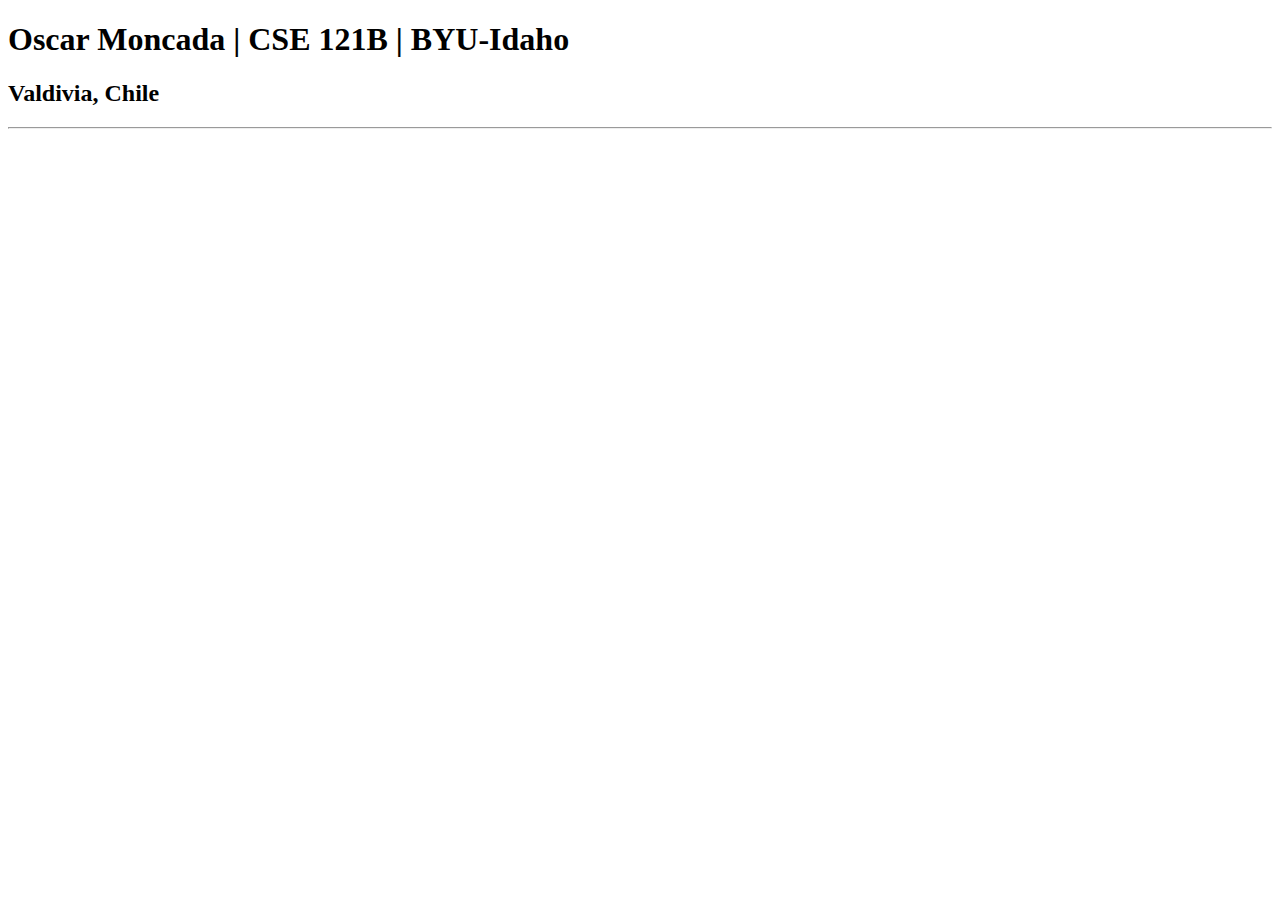
<file: w01-task/index.html>
<!DOCTYPE html>
<html lang="en">
<head>
  <meta charset="UTF-8">
  <meta name="viewport" content="width=device-width,initial-scale=1.0">
  <title>Oscar Moncada | CSE 121B | BYU-Idaho</title>
</head>
<body>
  <h1>Oscar Moncada | CSE 121B | BYU-Idaho</h1>
  <h2>Valdivia, Chile</h2>
  <hr>
</body>
</html>
</file>
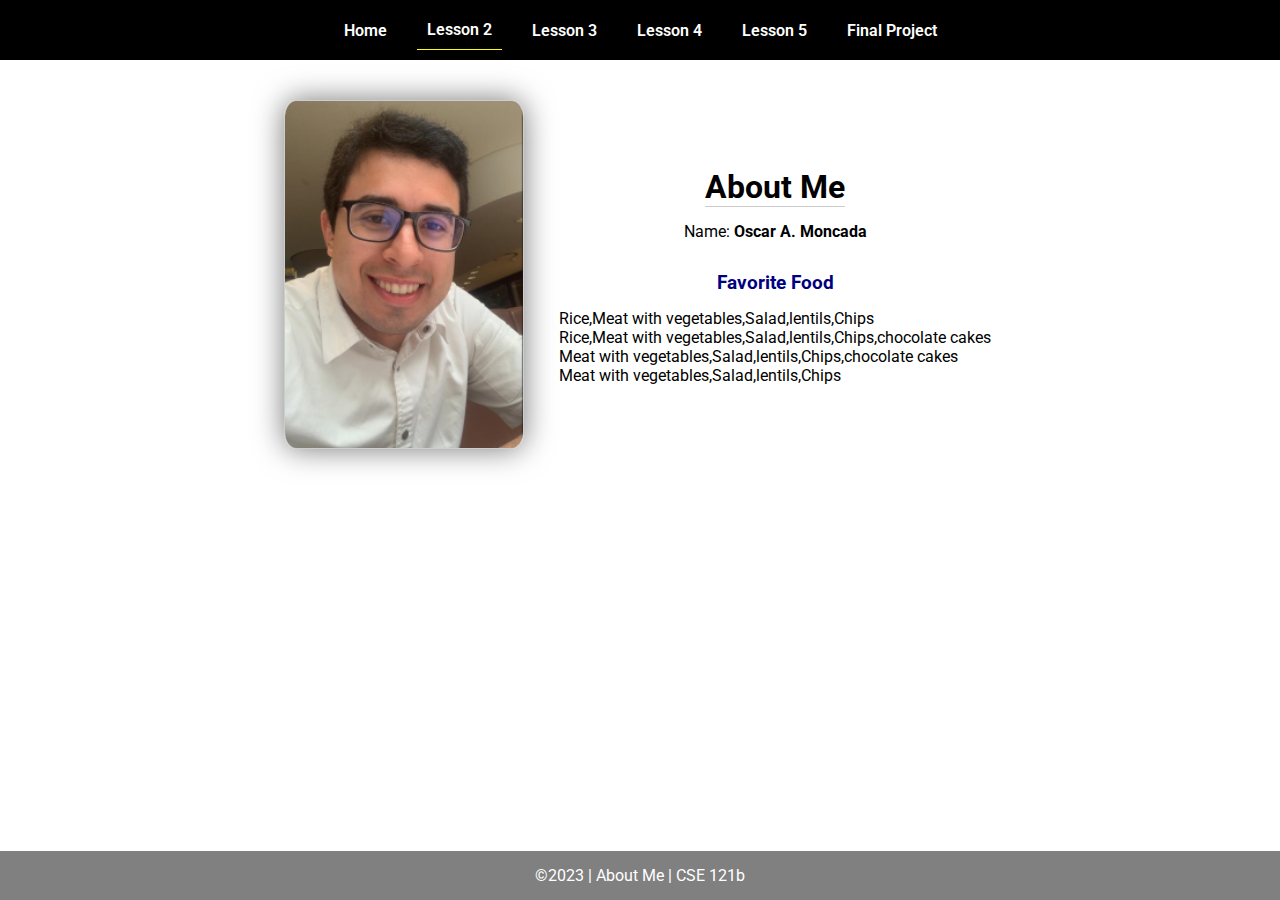
<file: w02-task/index.html>
<!DOCTYPE html>
<html lang="en">

<head>
  <meta charset="UTF-8">
  <meta name="viewport" content="width=device-width, initial-scale=1.0">
  <title>About Me | CSE 121b | W02: Programming Tasks</title>
  <link rel="preconnect" href="https://fonts.googleapis.com">
  <link rel="preconnect" href="https://fonts.gstatic.com" crossorigin>
  <link href="https://fonts.googleapis.com/css2?family=Roboto:wght@400;600&display=swap"
    rel="stylesheet">
  <link rel="stylesheet" href="styles/main.css">
</head>

<body>
  <nav>
    <ul id="menu">
      <li><a id="toggleMenu">&equiv;</a></li>
      <li><a href="../../cse121b\w01-task\index.html">Home</a></li>
      <li><a href="#" class="active">Lesson 2</a></li>
      <li><a href="../../cse121b\w03-task\w03-task.html">Lesson 3</a></li>
      <li><a href="">Lesson 4</a></li>
      <li><a href="">Lesson 5</a></li>
      <li><a href="">Final Project</a></li>
  </ul>
  </nav>
  <main id="home">
    <picture>
      <img src="images/placeholder.png" alt="Placeholder Image">
    </picture>
    <section>
      <h1>About Me</h1>
      <div class="info">Name: <span id="name"></span></div>
      <h2>Favorite Food</h2>
      <div class="block" id="food"></div>
    </section>
  </main>
  <footer>
    &copy;<span id="year"></span> | About Me | CSE 121b
  </footer>
  <script src="scripts/main.js"></script>
  <script src="scripts/w02-task.js"></script>
</body>

</html>
</file>
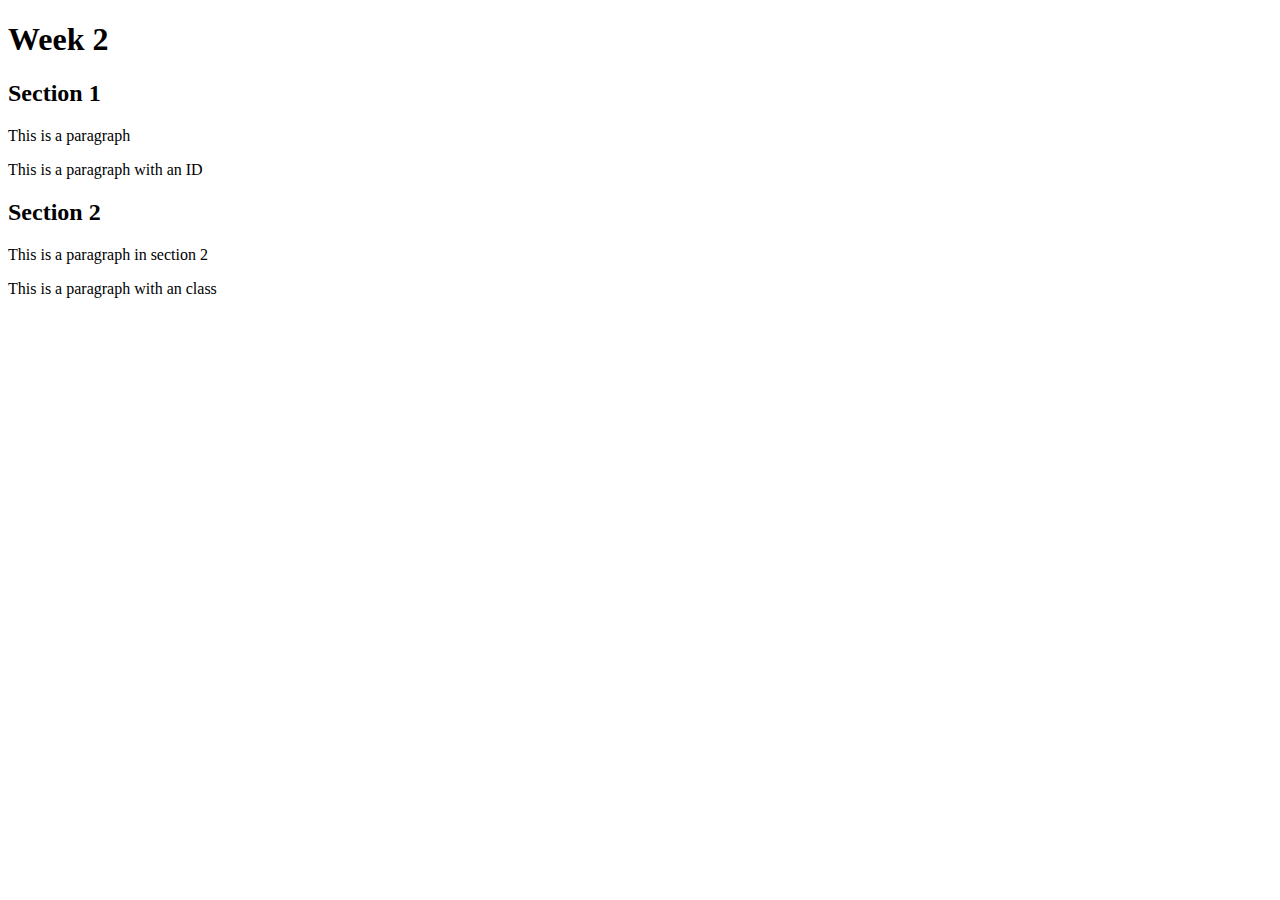
<file: w01-task/dom-basics.html>
<!-- dom-basics.html -->
<!DOCTYPE html>
<html lang="en">
  <head>
    <meta charset="UTF-8" />
    <meta name="viewport" content="width=device-width, initial-scale=1.0" />
    <title>Week 2</title>
  </head>
  <body>
    <h1>Week 2</h1>
    <section>
      <h2>Section 1</h2>
      <p>This is a paragraph</p>
      <p id="p2">This is a paragraph with an ID</p>
    </section>
    <section>
      <h2>Section 2</h2>
      <div>
        <p>This is a paragraph in section 2</p>
        <p class="green">This is a paragraph with an class</p>
      </div>
    </section>
  </body>
</html>
</file>
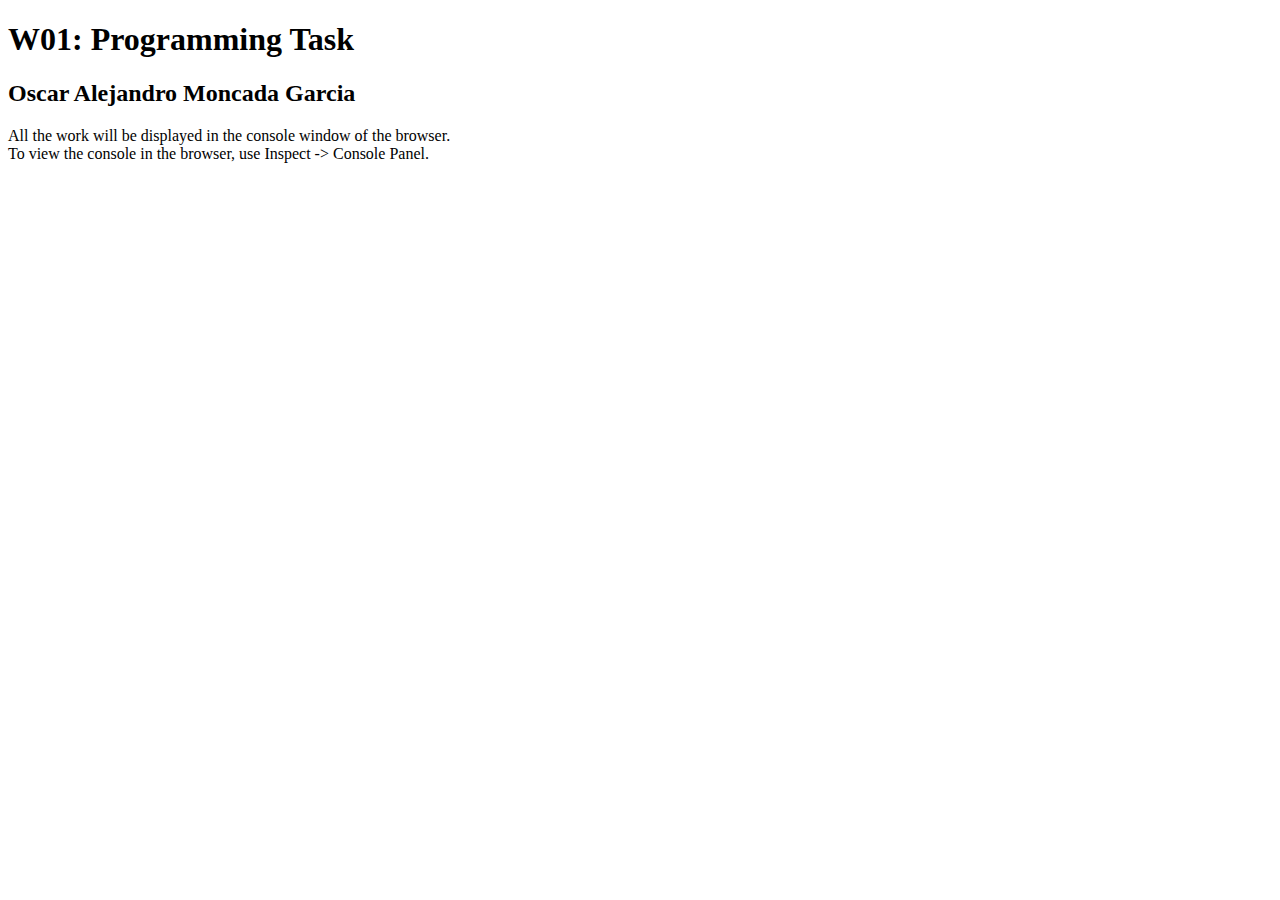
<file: w01-task/w01-task.html>
<!DOCTYPE html>
<html lang="en">

<head>
  <meta charset="UTF-8">
  <meta name="viewport" content="width=device-width, initial-scale=1.0">
  <title>W01: Programming Task</title>
</head>

<body>
  <h1>W01: Programming Task</h1>
  <h2>Oscar Alejandro Moncada Garcia</h2>
  <p>All the work will be displayed in the console window of the browser.
    <br>To view the console in the browser, use Inspect -> Console Panel.
  </p>

  <script src="w01-task.js"></script>

</body>
</html>
</file>
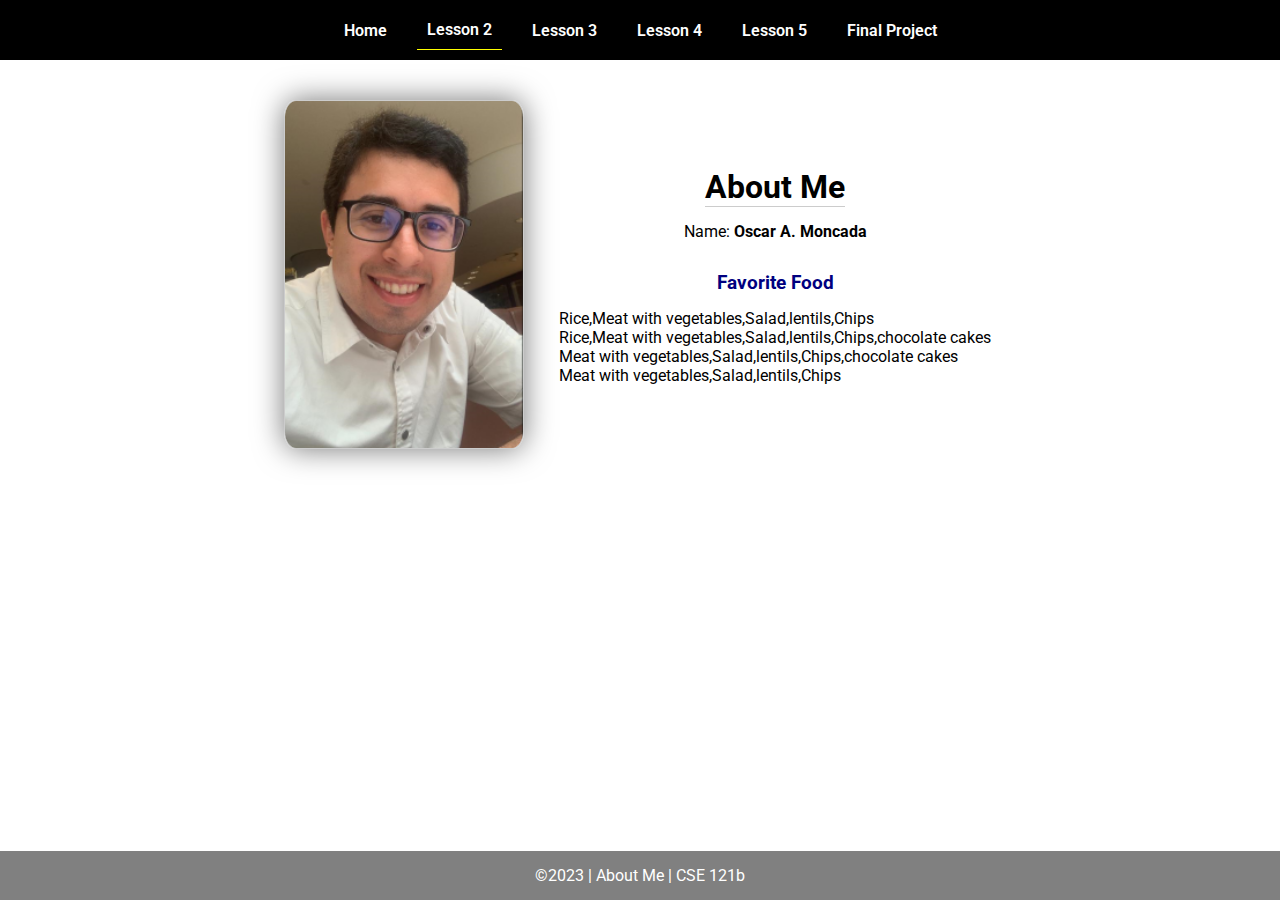
<file: w02-task/index-old.html>
<!DOCTYPE html>
<html lang="en">

<head>
  <meta charset="UTF-8">
  <meta name="viewport" content="width=device-width, initial-scale=1.0">
  <title>About Me | CSE 121b | W02: Programming Tasks</title>
  <link rel="preconnect" href="https://fonts.googleapis.com">
  <link rel="preconnect" href="https://fonts.gstatic.com" crossorigin>
  <link href="https://fonts.googleapis.com/css2?family=Roboto:wght@400;600&display=swap"
    rel="stylesheet">
  <link rel="stylesheet" href="styles/main.css">
</head>

<body>
  <nav>
    <ul id="menu">
      <li><a id="toggleMenu">&equiv;</a></li>
      <li><a href="../../cse121b\w01-task\index.html">Home</a></li>
      <li><a href="#" class="active">Lesson 2</a></li>
      <li><a href="../../cse121b\w03-task\w03-task.html">Lesson 3</a></li>
      <li><a href="">Lesson 4</a></li>
      <li><a href="">Lesson 5</a></li>
      <li><a href="">Final Project</a></li>
    </ul>
  </nav>
  <main id="home">
    <picture>
      <img src="images/placeholder.png" alt="Placeholder Image">
    </picture>
    <section>
      <h1>About Me</h1>
      <div class="info">Name: <span id="name"></span></div>
      <h2>Favorite Food</h2>
      <div class="block" id="food"></div>
    </section>
  </main>
  <footer>
    &copy;<span id="year"></span> | About Me | CSE 121b
  </footer>
  <script src="scripts/main.js"></script>
  <script src="scripts/w02-task.js"></script>
</body>

</html>
</file>
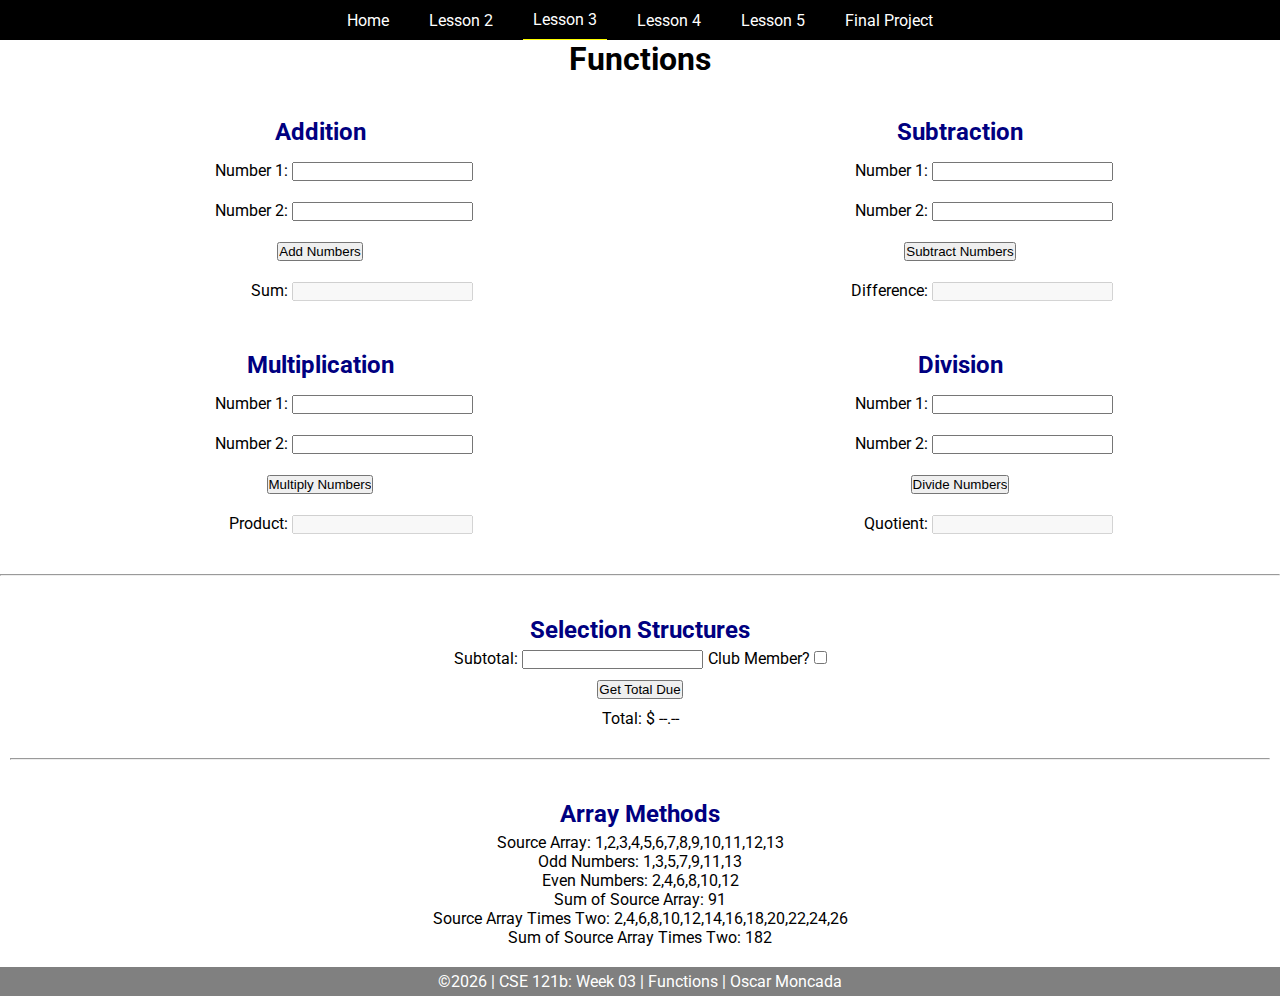
<file: w03-task/w03-taski.html>
<!DOCTYPE html>
<html lang="en">

<head>
    <meta charset="UTF-8">
    <meta name="viewport" content="width=device-width, initial-scale=1.0">
    <title>Functions| CSE 121b | W03: Programming Tasks| Oscar Moncada</title>
    <link rel="preconnect" href="https://fonts.googleapis.com">
    <link rel="preconnect" href="https://fonts.gstatic.com" crossorigin>
    <link href="https://fonts.googleapis.com/css2?family=Roboto:wght@400;600&display=swap"
      rel="stylesheet">
    <link rel="stylesheet" href="styles/main.css">
  </head>

<body>
    <nav>
        <ul id="menu">
            <li><a id="toggleMenu">&equiv;</a></li>
            <li><a href="../../cse121b\w01-task\index.html">Home</a></li>
            <li><a href="../../cse121b\w02-task\index-old.html">Lesson 2</a></li>
            <li><a href="#" class="active">Lesson 3</a></li>
            <li><a href="">Lesson 4</a></li>
            <li><a href="">Lesson 5</a></li>
            <li><a href="">Final Project</a></li>
        </ul>
    </nav>
    <header>
        <h1>Functions</h1>
    </header>
    <main>
        <section id="functions">
            <article>
                <h2>Addition</h2>
                <div>
                    <label for="addend1">Number 1:</label>
                    <input type="text" id="addend1" name="addend1">
                </div>
                <div>
                    <label for="addend2">Number 2:</label>
                    <input type="text" id="addend2" name="addend2">
                </div>
                <div>
                    <input type="button" id="addNumbers" value="Add Numbers">
                </div>
                <div>
                    <label for="sum">Sum:</label>
                    <input type="text" id="sum" name="sum" disabled>
                </div>
            </article>
            <article>
                <h2>Subtraction</h2>
                <div>
                    <label for="minuend">Number 1:</label>
                    <input type="text" id="minuend" name="minuend">
                </div>
                <div>
                    <label for="subtrahend">Number 2:</label>
                    <input type="text" id="subtrahend" name="subtrahend">
                </div>
                <div>
                    <input type="button" id="subtractNumbers" value="Subtract Numbers">
                </div>
                <div>
                    <label for="difference">Difference:</label>
                    <input type="text" id="difference" name="difference" disabled>
                </div>
            </article>
            <article>
                <h2>Multiplication</h2>
                <div>
                    <label for="factor1">Number 1:</label>
                    <input type="text" id="factor1" name="factor1">
                </div>
                <div>
                    <label for="factor2">Number 2:</label>
                    <input type="text" id="factor2" name="factor2">
                </div>
                <div>
                    <input type="button" id="multiplyNumbers" value="Multiply Numbers">
                </div>
                <div>
                    <label for="product">Product:</label>
                    <input type="text" id="product" name="product" disabled>
                </div>
            </article>
            <article>
                <h2>Division</h2>
                <div>
                    <label for="dividend">Number 1:</label>
                    <input type="text" id="dividend" name="dividend">
                </div>
                <div>
                    <label for="divisor">Number 2:</label>
                    <input type="text" id="divisor" name="divisor">
                </div>
                <div>
                    <input type="button" id="divideNumbers" value="Divide Numbers">
                </div>
                <div>
                    <label for="quotient">Quotient:</label>
                    <input type="text" id="quotient" name="quotient" disabled>
                </div>
            </article>
        </section>
        <hr>
        <div>
            <section id="section2">
                <h2>Selection Structures</h2>
                <label class="right">Subtotal:
                    <input type="number" id="subtotal" size="5">
                </label>
                <label class="middle right">
                    Club Member?
                    <input type="checkbox" id="member">
                </label>
                <div class="right">
                    <input type="button" id="getTotal" value="Get Total Due">
                </div>
                <div class="right">Total:
                    <span class="larger" id="total">$ --.--</span>
                </div>
            </section>
        <hr>
        <section>
            <h2>Array Methods</h2>
            <p>
                Source Array: <span id="array"></span>
            </p>
            <p>
                Odd Numbers: <span id="odds"></span>
            </p>
            <p>
                Even Numbers: <span id="evens"></span>
            </p>
            <p>
                Sum of Source Array: <span id="sumOfArray"></span>
            </p>
            <p>
                Source Array Times Two: <span id="multiplied"></span>
            </p>
            <p>
                Sum of Source Array Times Two: <span id="sumOfMultiplied"></span>
            </p>
        </section>
    </main>
    <footer>
        &copy;<span id="year"></span> | CSE 121b: Week 03 | Functions | Oscar Moncada
    </footer>
    <script src="scripts/main.js"></script>
    <script src="scripts/w03-task.js"></script>
</body>

</html>
</file>
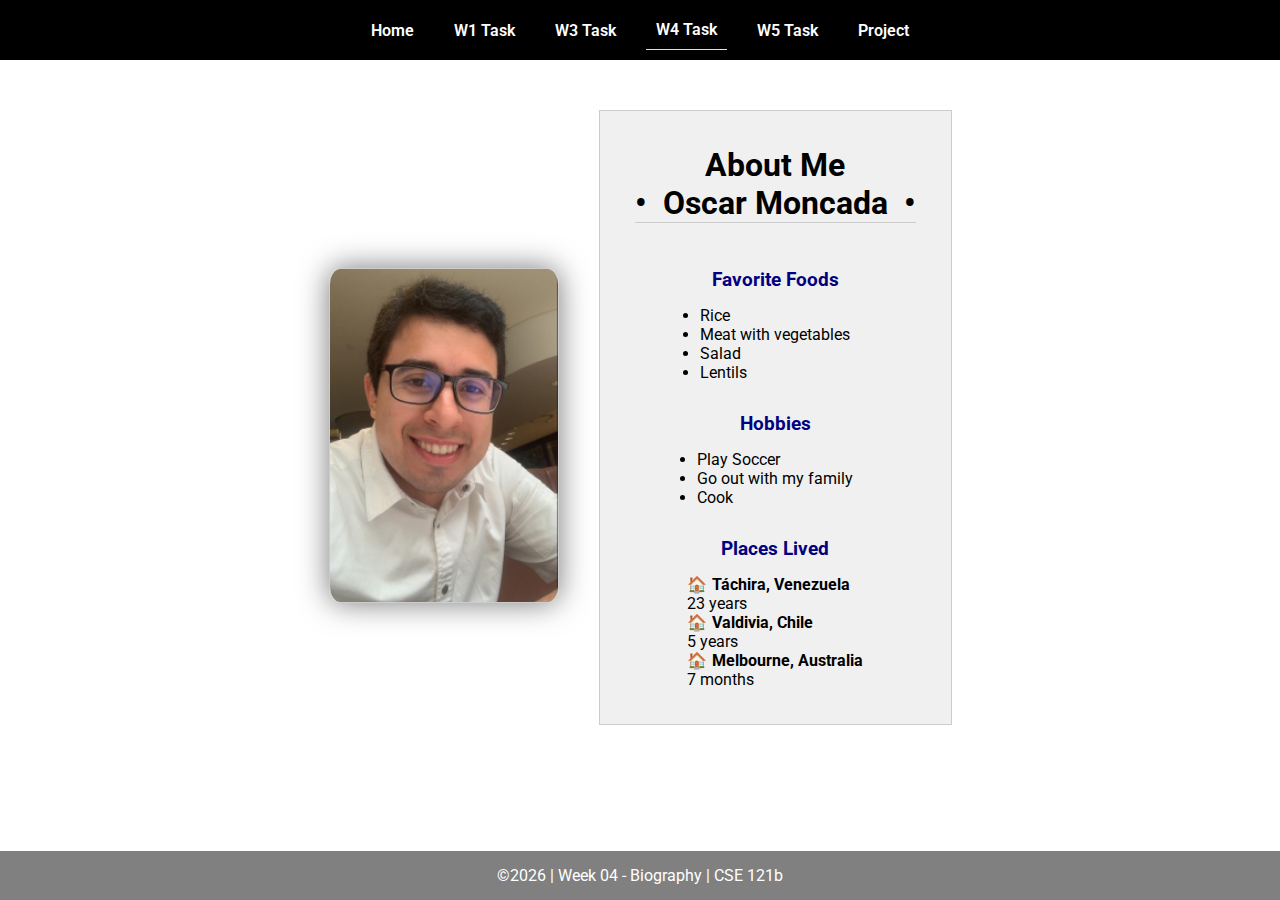
<file: w04-task/w04-task.html>
<!DOCTYPE html>
<html lang="en">
<head>
  <meta charset="UTF-8">
  <meta name="viewport" content="width=device-width, initial-scale=1.0">
  <title>CSE 121b | W04: Programming Tasks</title>
  <link rel="preconnect" href="https://fonts.googleapis.com">
  <link rel="preconnect" href="https://fonts.gstatic.com" crossorigin>
  <link href="https://fonts.googleapis.com/css2?family=Roboto:wght@400;600&display=swap" rel="stylesheet">
  <link rel="stylesheet" href="styles/main.css">
</head>
<body>
  <nav>
    <ul id="menu">
      <li><a id="toggleMenu">&equiv;</a></li>
      <li><a href="index.html">Home</a></li>
      <li><a href="w01-task.html">W1 Task</a></li>
      <li><a href="w03-task.html">W3 Task</a></li>
      <li><a href="w04-task.html" class="active">W4 Task</a></li>
      <li><a href="w05-task.html">W5 Task</a></li>
      <li><a href="project.html">Project</a></li>
    </ul>
  </nav>
  <main id="home">
    <picture>
      <img id="photo" src="images/" alt="Tu Nombre">
    </picture>
    <section>
      <h1>About Me<br>• &nbsp;<span id="name"></span>&nbsp; •</h1>
      <h2>Favorite Foods</h2>
      <ul id="favorite-foods"></ul>
      <h2>Hobbies</h2>
      <ul id="hobbies"></ul>
      <h2>Places Lived</h2>
      <dl id="places-lived"></dl>
    </section>
  </main>
  <footer>
    &copy;<span id="year"></span> | Week 04 - Biography | CSE 121b
  </footer>
  <script src="scripts/main.js"></script>
  <script>
    document.getElementById("year").textContent = new Date().getFullYear();
  </script>
  <script src="scripts/w04-task.js"></script>
</body>
</html>
</file>
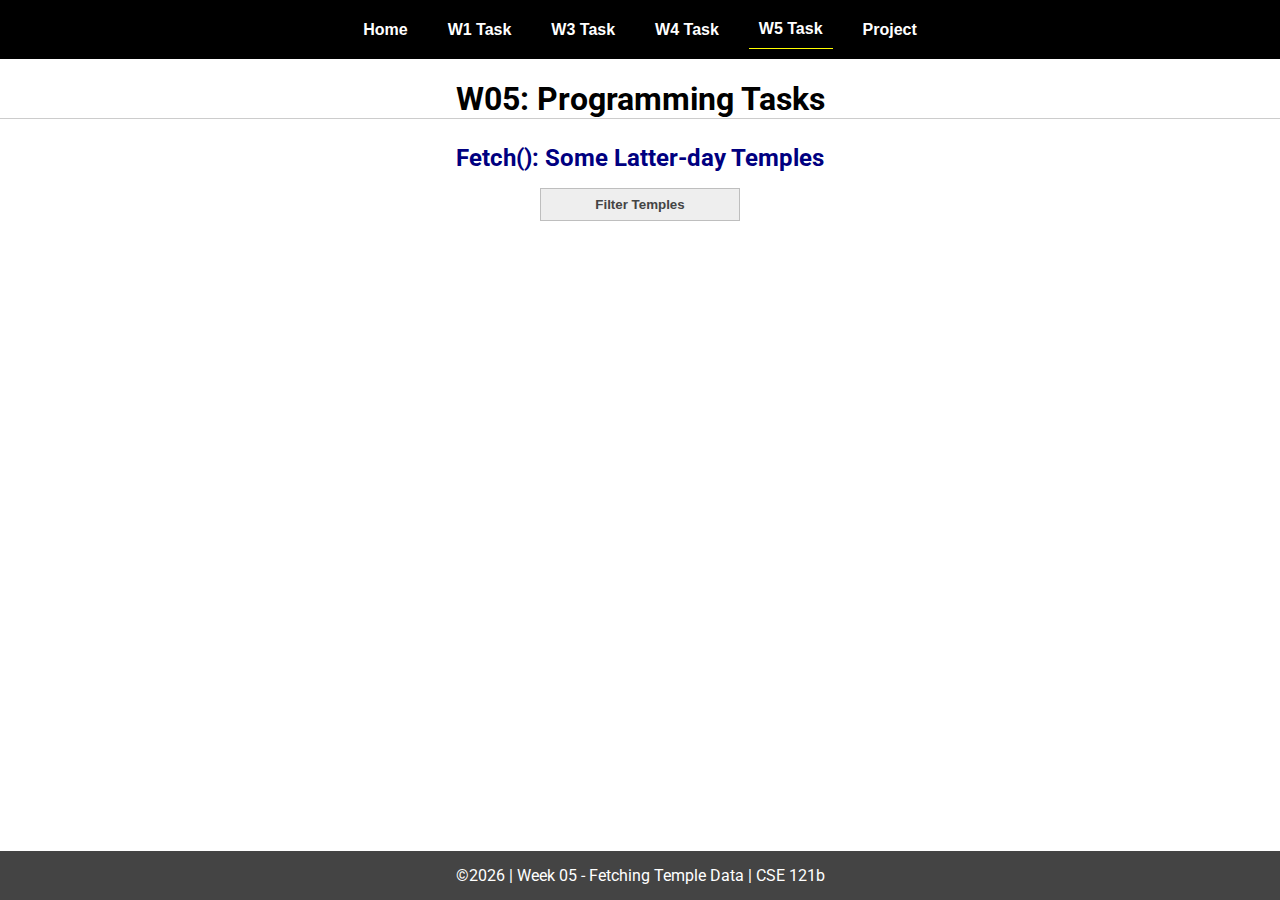
<file: w05-task/w05-task.html>
<!DOCTYPE html>
<html lang="en">

<head>
  <meta charset="UTF-8">
  <meta name="viewport" content="width=device-width, initial-scale=1.0">
  <title>CSE 121b | W05: Programming Tasks</title>
  <link rel="preconnect" href="https://fonts.googleapis.com">
  <link rel="preconnect" href="https://fonts.gstatic.com" crossorigin>
  <link href="https://fonts.googleapis.com/css2?family=Roboto:wght@400;600&display=swap"
    rel="stylesheet">
  <link rel="stylesheet" href="styles/main.css">
</head>

<body>
  <nav>
    <ul id="menu">
      <li><a id="toggleMenu">&equiv;</a></li>
      <li><a href="index.html">Home</a></li>
      <li><a href="w01-task.html">W1 Task</a></li>
      <li><a href="w03-task.html">W3 Task</a></li>
      <li><a href="w04-task.html">W4 Task</a></li>
      <li><a href="w05-task.html" class="active">W5 Task</a></li>
      <li><a href="project.html">Project</a></li>
    </ul>
  </nav>
  <main id="gridly">
    <h1>W05: Programming Tasks</h1>
    <h2>Fetch(): Some Latter-day Temples</h2>

    <select id="sortBy" title="Choose a data filter.">
      <option value="" disabled selected>Filter Temples</option>
      <option value="utah">Utah</option>
      <option value="notutah">Outside of Utah</option>
      <option value="older">Built Before 1950</option>
      <option value="all">No Filter</option>
    </select>

    <div id="temples">
    </div>
  </main>


  <footer>
    &copy;<span id="year"></span> | Week 05 - Fetching Temple Data | CSE 121b
  </footer>
  <script src="scripts/main.js"></script>
  <script>
    document.getElementById("year").innerHTML = new Date().getFullYear();
  </script>
  <script src="scripts/w05-task.js"></script>
</body>

</html>
</file>
<file: w02-task/styles/main.css>
/* Universal Selector */
* {
    margin: 0;
    padding: 0;
    box-sizing: border-box;
}

/* HTML Selectors */
body {
    font-family: 'Roboto', Helvetica, sans-serif;
}

nav {
    background-color: black;
    width: 100%;
    position: fixed;
    top: 0;
}

nav ul {
    display: flex;
    flex-direction: column;
    align-items: center;
    max-width: fit-content;
    margin: 0 auto;
}

nav ul li {
    flex: 1 1 auto;
}

nav ul li:first-child {
    display: block;
    font-size: 2rem;
}

nav ul li:first-child a {
    padding: 1px 10px;
}

nav ul li {
    display: none;
    list-style: none;
    margin: 10px;
}

nav ul li a {
    display: block;
    padding: 10px;
    text-decoration: none;
    font-weight: 600;
    color: white;
    text-align: center;
}

nav ul li a:hover {
    background-color: #efefef;
    color: black;
}

h1, h2 {
    text-align: center;
    margin-bottom: 15px;

}

h1 {
border-bottom: 1px solid #ccc;
}

h2 {
    font-size: 1.2rem;
    color: navy;
    text-align: center;
    margin-top: 30px;
}

main {
    margin-top: 125px;
    display: grid;
    grid-template-columns: 1fr;
    grid-gap: 20px;
    align-items: center;
    justify-content: center;
}

picture {
    margin: 0 auto;
}

picture img {
    width: 240px;
    height: auto;
    border-radius: 5%;
    border: 1px solid #ccc;
    box-shadow: 0 0 30px #777;
}

section {
    display: flex;
    flex-direction: column;
    align-items: center;
    margin: 10px
}

label {
    margin: 15px 0;
}

footer {
    background-color: gray;
    color: white;
    padding: 15px;
    text-align: center;
    width: 100%;
    position: fixed;
    bottom: 0;
}

/* Class Selectors */
.active {
    border-bottom: 1px solid yellow;
}

.open li {
    display: block;
}

.block {
    display: block;
}

/* ID Selectors */

/* Media Queries */
@media only screen and (min-width: 32.5em) {
    nav ul {
        flex-direction: row;
    }

    nav ul li:first-child {
        display: none;
    }

    nav ul li {
        display: block;
    }

    main {
        margin: 100px auto 20px;
        grid-template-columns: 250px 1fr;
        max-width: -moz-fit-content;
        max-width: fit-content;

    }

}
</file>
<file: w03-task/styles/main.css>
/* Universal Selector */
* {
    margin: 0;
    padding: 0;
    box-sizing: border-box;
}

/* HTML Selectors */

article {
    display: flex;
    flex-direction: column;
    align-items: center;
}

div {
    margin: 10px;
    text-align: center;
}

body {
    font-family: 'Roboto', Helvetica, sans-serif;
}

header {
    margin: auto;
    text-align: center;
}

label {
    display: inline-block;
    min-width: 120px;
    text-align: right;
}

nav {
    background-color: black;
    color: white;
}

nav ul {
    display: flex;
    flex-direction: column;
    align-items: center;
    max-width: fit-content;
    margin: 0 auto;
}

nav ul li:first-child {
    display: block;
}

nav ul li {
    display: none;
    list-style: none;
    margin: 10px;
}

nav ul li a:hover {
    background-color: #efefef;
    color: black;
}

nav ul li:first-child a {
    padding: 1px 10px;
}

nav ul li {
    display: none;
    list-style: none;
    margin: 10px;
}

nav ul li a {
    color: white;
    display: block;
    padding: 10px;
    text-decoration: none;
}

nav ul li a:hover {
    background-color: #efefef;
    color: black;
}

h2 {
    text-align: center;
    color: navy;
    margin-bottom: 5px;
    margin-top: 40px;

}

hr {
    margin-top: 30px;
}

section {
    text-align: center;
}


footer {
    margin-top: 20px;
    background-color: gray;
    color: white;
    padding: 5px;
    text-align: center;
}

/* Class Selectors */
.active {
    border-bottom: 1px solid yellow;
}

.open li {
    display: block;
}

.block {
    display: block;
}

/* ID Selectors */
#functions {
    display: grid;
    grid-template-columns: 1fr;
}

/* Media Queries */
@media only screen and (min-width: 32.5em) {
    nav ul {
        flex-direction: row;
    }

    nav ul li:first-child {
        display: none;
    }

    nav ul li {
        display: inline;
        margin: 0 10px;
    }


    #functions {
        grid-template-columns: 1fr 1fr;
    }
}
</file>
<file: w04-task/styles/main.css>
/* Universal Selector */
* {
    margin: 0;
    padding: 0;
    box-sizing: border-box;
}

/* HTML Selectors */
body {
    font-family: 'Roboto', Helvetica, sans-serif;
}

nav {
    background-color: black;
    width: 100%;
    position: fixed;
    top: 0;
}

nav ul {
    display: flex;
    flex-direction: column;
    align-items: center;
    max-width: fit-content;
    margin: 0 auto;
}

nav ul li {
    flex: 1 1 auto;
}

nav ul li:first-child {
    display: block;
    font-size: 2rem;
}

nav ul li:first-child a {
    padding: 1px 10px;
}

nav ul li {
    display: none;
    list-style: none;
    margin: 10px;
}

nav ul li a {
    display: block;
    padding: 10px;
    text-decoration: none;
    font-weight: 600;
    color: white;
    text-align: center;
}

nav ul li a:hover {
    background-color: #efefef;
    color: black;
}

h1, h2 {
    text-align: center;
    margin-bottom: 15px;
}

h1 {
    border-bottom: 1px solid #ccc;
}

h2 {
    font-size: 1.2rem;
    color: navy;
    text-align: center;
    margin-top: 30px;
}

main {
    margin-top: 125px;
    display: grid;
    grid-template-columns: 1fr;
    grid-gap: 20px;
    align-items: center;
    justify-content: center;
}

/* Add light gray background to the entire section container */
main section {
    background-color: #f0f0f0; /* Light gray background */
    border: 1px solid #ccc; /* Gray border */
    padding: 35px; /* Inner space */
    margin-bottom: 50px; /* Some margin at the bottom */
}

picture {
    margin: 0 auto;
}

picture img {
    width: 230px;
    height: auto;
    border-radius: 5%;
    border: 1px solid #ccc;
    box-shadow: 0 0 30px #777;
}

section {
    display: flex;
    flex-direction: column;
    align-items: center;
    margin: 10px;
}

label {
    margin: 15px 0;
}

footer {
    background-color: gray;
    color: white;
    padding: 15px;
    text-align: center;
    width: 100%;
    position: fixed;
    bottom: 0;
}

/* Class Selectors */
.active {
    border-bottom: 1px solid yellow;
}

.open li {
    display: block;
}

.block {
    display: block;
}

/* ID Selectors */

/* Media Queries */
@media only screen and (min-width: 32.5em) {
    nav ul {
        flex-direction: row;
    }

    nav ul li:first-child {
        display: none;
    }

    nav ul li {
        display: block;
    }

    main {
        margin: 100px auto 20px;
        grid-template-columns: 250px 1fr;
        max-width: -moz-fit-content;
        max-width: fit-content;

    }

}

/* Styles for terms (dt) */
#places-lived dt {
    font-weight: bold; /* Bold text */
    display: flex;
    align-items: center; /* Vertically center */
}

/* Styles for the house emoticon */
#places-lived dt::before {
    content: "🏠"; /* House emoticon */
    margin-right: 5px; /* Space between the emoticon and text */
}

/* Styles for descriptions (dd) */
#places-lived dd {
    margin-left: 0; /* Remove default left margin */
}
</file>
<file: w05-task/styles/main.css>
/* Universal Selector */
* {
    margin: 0;
    padding: 0;
    box-sizing: border-box;
}

/* HTML Selectors */
body {
    font-family: 'Roboto', Helvetica, sans-serif;
}

nav {
    background-color: black;
    width: 100%;
    position: fixed;
    top: 0;
}

nav ul {
    display: flex;
    flex-direction: column;
    align-items: center;
    max-width: -moz-fit-content;
    max-width: fit-content;
    margin: 0 auto;
}

nav ul li {
    flex: 1 1 auto;
}

nav ul li:first-child {
    display: block;
    font-size: 2rem;
}

nav ul li:first-child a {
    padding: 1px 10px;
}

nav ul li {
    display: none;
    list-style: none;
    margin: 10px;
}

nav ul li a {
    display: block;
    padding: 10px;
    text-decoration: none;
    font-weight: 600;
    color: white;
    text-align: center;
    font-family: 'Arial Narrow', Arial, sans-serif;
}

nav ul li a:hover {
    background-color: #efefef;
    color: black;
}

h1,
h2 {
    text-align: center;
    margin: 1rem 0 .5rem;
}

h1 {
    border-bottom: 1px solid #ccc;
}

#gridly h1 {
    margin-top: 80px;
}

h2 {
    font-size: 1.5rem;
    color: navy;
    text-align: center;
    margin-top: 25px;
}

h3 {
    font-size: 1.3rem;
    margin-bottom: 1rem;
}

header {
    margin-top: 70px;
}

picture {
    margin: 0 auto;
}

picture img {
    width: 240px;
    height: auto;
    border-radius: 5%;
    border: 1px solid #ccc;
    box-shadow: 0 0 30px #777;
}

section {
    display: flex;
    flex-direction: column;
    align-items: center;
    margin: 0 auto 1rem;
    border: 1px solid rgba(0, 0, 0, .1);
    padding: 1rem;
    background-color: #eee;
}

article {
    margin-bottom: 1rem;
}

article div {
    margin-bottom: .5rem;
    text-align: right;
}

label {
    padding: .35rem;
}

input {
    padding: .35rem;
}

input[type="button"] {
    padding: .5rem;
    background-color: #444;
    color: white;
    border: none;
    border-radius: 5px;
    cursor: pointer;
    width: 100%
}

input[type="checkbox"] {
    width: 25px;
    height: 25px;
}

dt {
    font-weight: 700;
}

dt::before {
    content: "ðŸ˜ï¸ ";
}

dd {
    margin: 0 0 .5rem 2rem;
    font-size: smaller;
}

footer {
    background-color: #444;
    color: white;
    padding: 15px;
    text-align: center;
    width: 100%;
    position: fixed;
    bottom: 0;
}

/* Class Selectors */
.active {
    border-bottom: 1px solid yellow;
}

.open li {
    display: block;
}

.block {
    display: block;
}

.larger {
    font-size: larger;
    color: red;
}

.right {
    width: 100%;
    text-align: right;
}

.middle {
    display: flex;
    align-items: center;
    justify-content: right;
    gap: 1rem;
}

/* ID Selectors */

#home {
    margin-top: 125px;
    display: grid;
    grid-template-columns: 1fr;
    grid-gap: 20px;
    align-items: center;
    justify-content: center;
}


#section1 {
    background-color: rgb(225, 250, 225, .5);
}

#section2 {
    background-color: rgba(200, 200, 250, 0.5);

}

#section2 div {
    margin-bottom: 1rem;
}

#section3 {
    background-color: rgb(250, 225, 250, .5);
}

#sortBy {
    appearance: none;
    display: flex;
    padding: .5rem;
    background-color: #eee;
    color: #444;
    font-weight: 700;
    margin: 1rem auto;
    width: 200px;
    border: 1px solid rgba(0, 0, 0, .2);
    text-align: center;
}

#sortBy option:disabled {
    font-style: italic;
    padding: 1rem;
    background-color: #111;
    color: #eee;
}

#temples {
    display: grid;
    grid-template-columns: repeat(auto-fit, minmax(320px, 1fr));
    grid-gap: .5rem;
    align-items: center;
    margin-bottom: 3rem;
}

#temples article {
    height: 250px;
    margin: .5rem;
    border: 1px solid rgba(0, 0, 0, .1);
    padding: 1rem;
    background-color: #eee;
    display: flex;
    flex-direction: column;
    align-items: center;
    justify-content: center;
}

#temples h4 {
    color: navy;
    font-size: smaller;
}


#temples img {
    width: 250px;
    height: auto;
    box-shadow: 0 0 30px #777;
    margin: .5rem;
}

/* Media Queries */
@media only screen and (min-width: 32.5em) {
    nav ul {
        flex-direction: row;
    }

    nav ul li:first-child {
        display: none;
    }

    nav ul li {
        display: block;
    }

    section {
        min-width: 300px;
    }

    #home {
        margin: 100px auto 20px;
        grid-template-columns: 250px 1fr;
        max-width: -moz-fit-content;
        max-width: fit-content;
    }

    #task3 {
        display: grid;
        grid-template-columns: 1fr 1fr;
        grid-gap: 5px;
        margin: 0 auto;
        max-width: 950px;
    }

}
</file>
